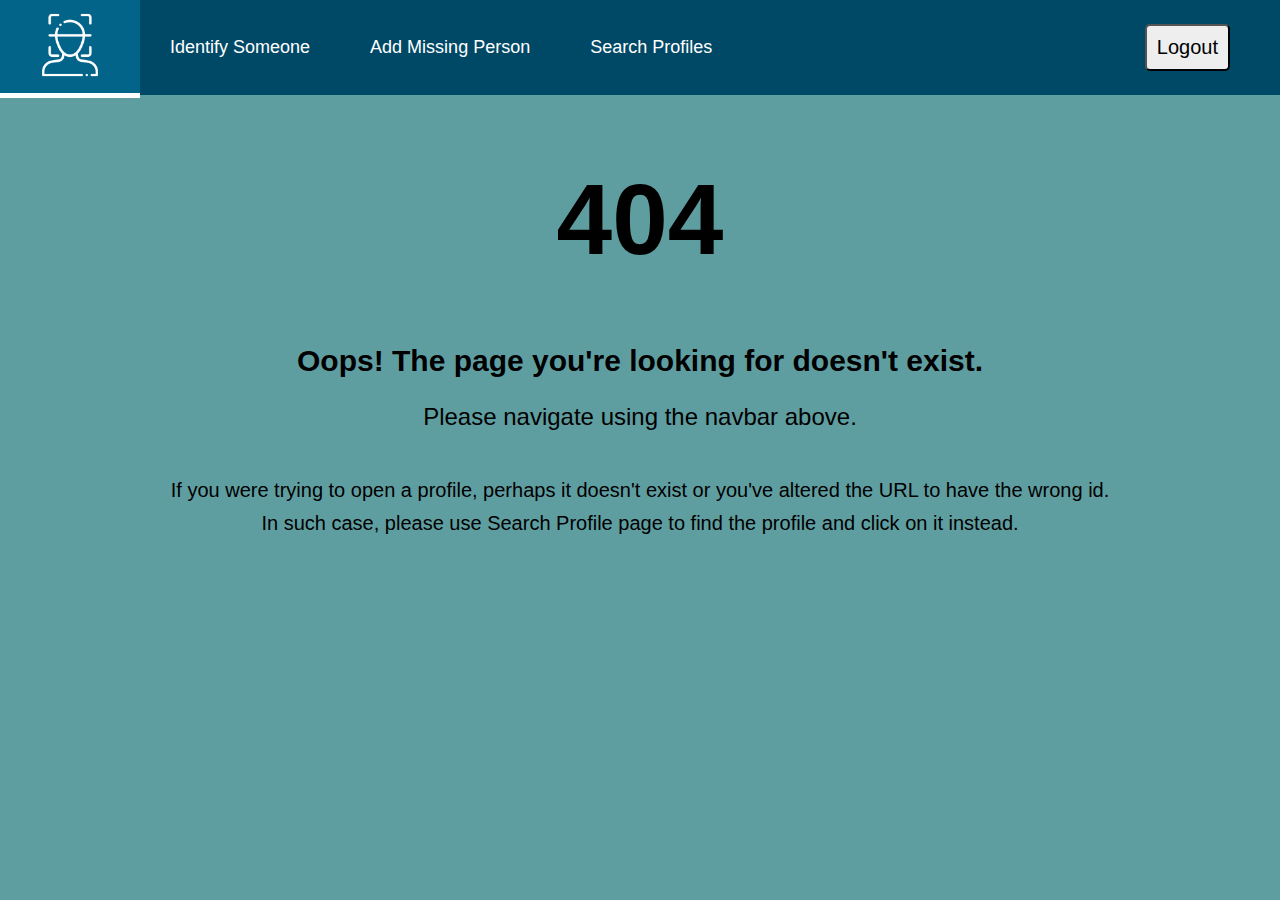
<file: 404Error.html>
<!DOCTYPE html>
<html lang="en">
<head>
    <meta charset="UTF-8">
    <meta name="viewport" content="width=device-width, initial-scale=1.0">
    <title>Find Missing Faces</title>
    <link rel="icon" href="./images/website-logo.png">
    <link rel="stylesheet" href="./css/404Error.css?v=1.0">
    <script src="js/404Error.js"></script>
</head>
<body>
    <nav class="navbar">
        <a href="index.html">
            <img src="./images/website-logo.png" id="logo">
        </a>
        <a href="identifyPerson.html">Identify Someone</a>
        <a href="reportMissingPerson.html">Add Missing Person</a>
        <a href="profileSearch.html">Search Profiles</a>
        <button id="logout" onclick="logOut()">Logout</button>
    </nav>
    <div class="errorContent">
        <h1>404</h1>
        <h2>Oops! The page you're looking for doesn't exist.</h2>
        <p>Please navigate using the navbar above.</p>
        <br>
        <div class="potentialIssue">
            <p>If you were trying to open a profile, perhaps it doesn't exist or you've altered the URL to have the wrong id.</p>
            <p>In such case, please use Search Profile page to find the profile and click on it instead.</p>
        </div>
    </div>
</body>
</html>
</file>
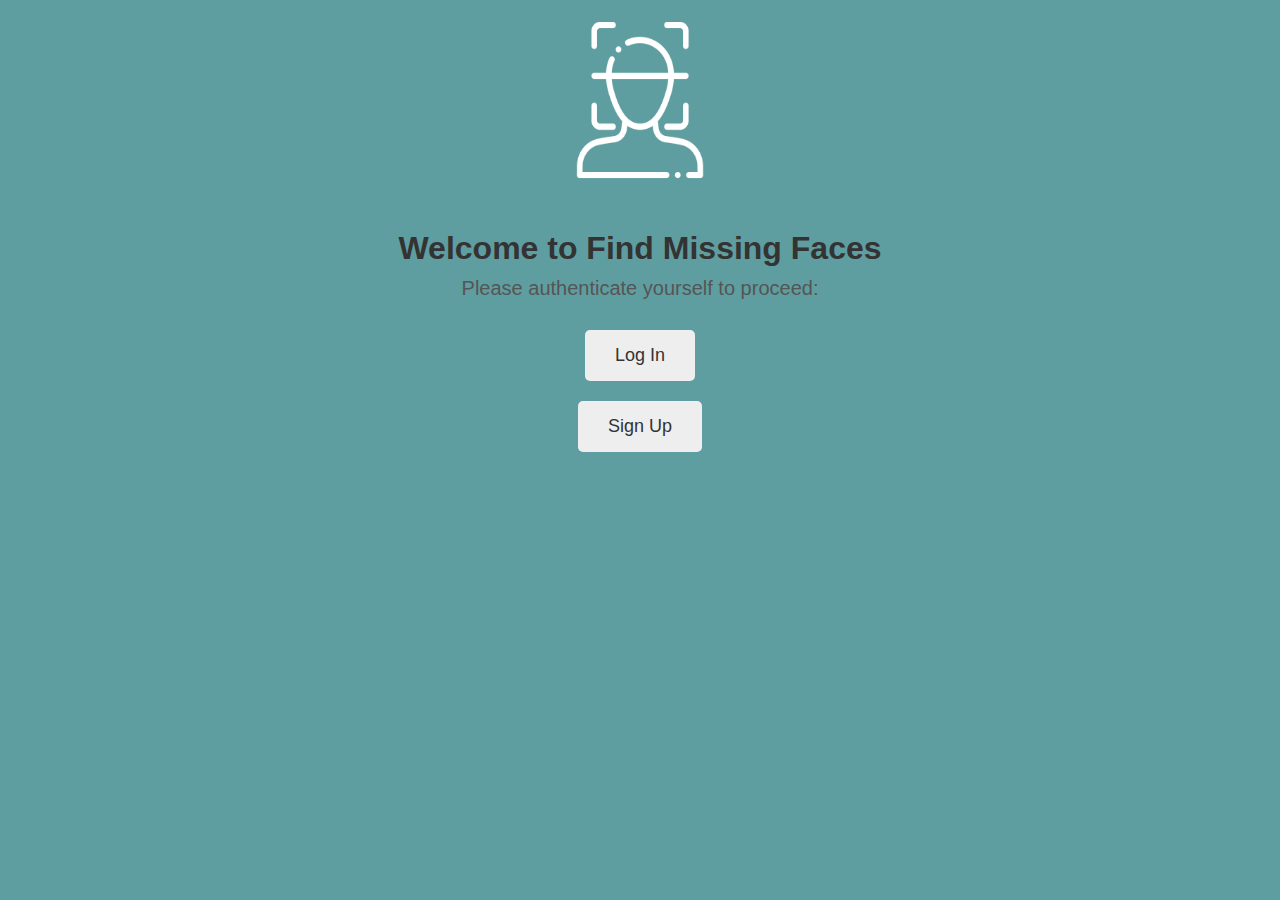
<file: authenticationPage.html>
<!DOCTYPE html>
<html lang="en">
<head>
    <meta charset="UTF-8">
    <meta name="viewport" content="width=device-width, initial-scale=1.0">
    <title>Find Missing Faces</title>
    <link rel="icon" href="./images/website-logo.png">
    <link rel = "stylesheet" href = "./css/authenticationPage.css">
</head>
<body>
    <div class="container">
        <img src="images/website-logo.png" id="logo">
        <h1>Welcome to Find Missing Faces</h1>
        <p>Please authenticate yourself to proceed:</p>
        <a href="login.html"><button id="login" class="button">Log In</button></a>
        <a href = "register.html"><button id="signup" class="button">Sign Up</button></a>
    </div>
</body>
</html>
</file>
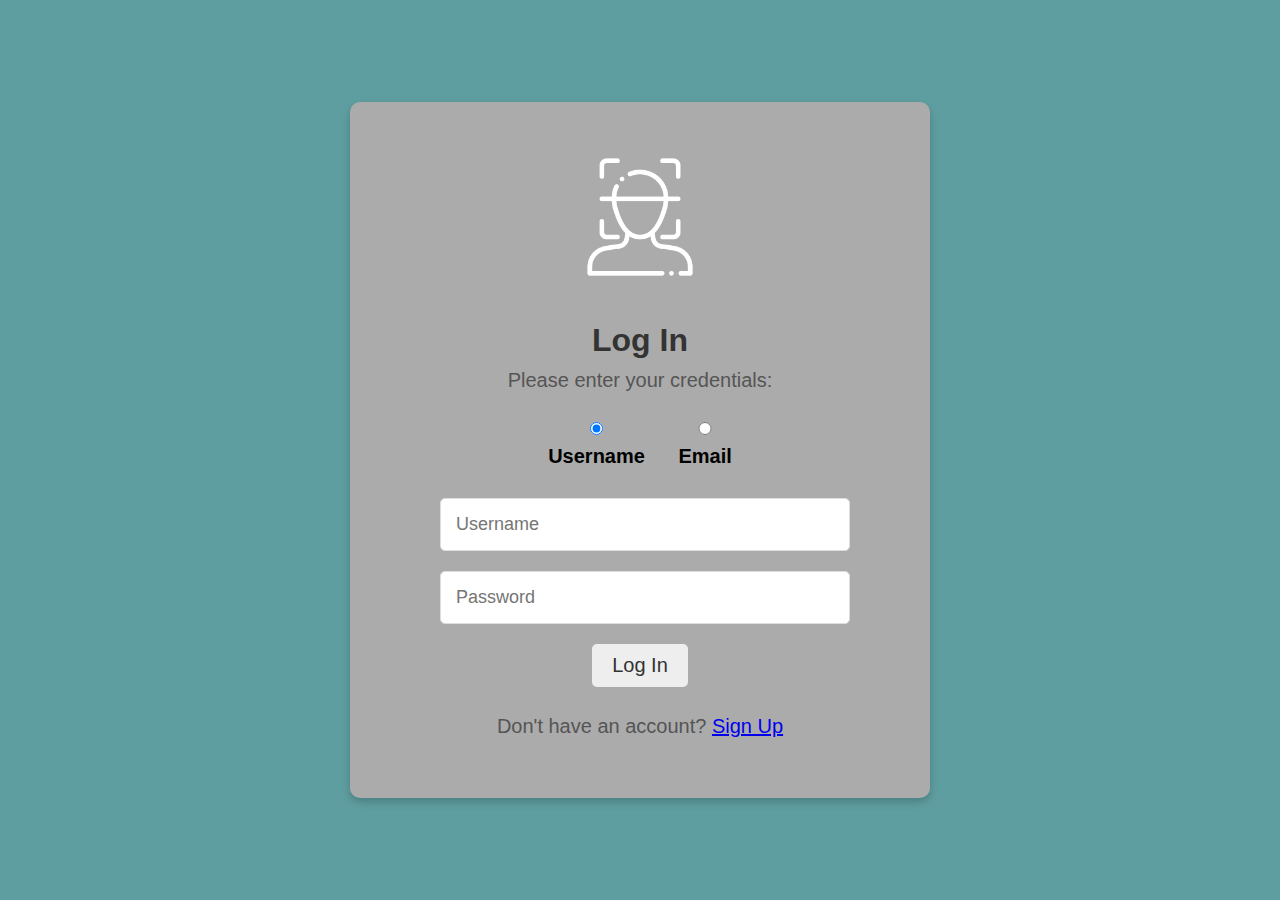
<file: login.html>
<!DOCTYPE html>
<html lang="en">
<head>
    <meta charset="UTF-8">
    <meta name="viewport" content="width=device-width, initial-scale=1.0">
    <title>Log In</title>
    <link rel="icon" href="./images/website-logo.png">
    <link rel="stylesheet" href="./css/login.css">
    <script src="./js/login.js?v=2.0"></script>
</head>
<body>
    <div class="container">
        <img src="./images/website-logo.png" id="logo">
        <h1>Log In</h1>
        <p>Please enter your credentials:</p>
        <form id="loginForm">
            <div>
                <div class="radio-group">
                    <label>
                        <input type="radio" name="loginMethod" value="username" checked> Username
                    </label>
                    <label>
                        <input type="radio" name="loginMethod" value="email"> Email
                    </label>
                </div>
            </div>
            <input type="text" id="identifier" placeholder="Username" required>
            <input type="password" id="password" placeholder="Password" required>
            <button type="button" id="login" class="button">Log In</button>
        </form>
        <br>
        <p>Don't have an account? <a href="register.html">Sign Up</a></p>
    </div>
</body>
</html>
</file>
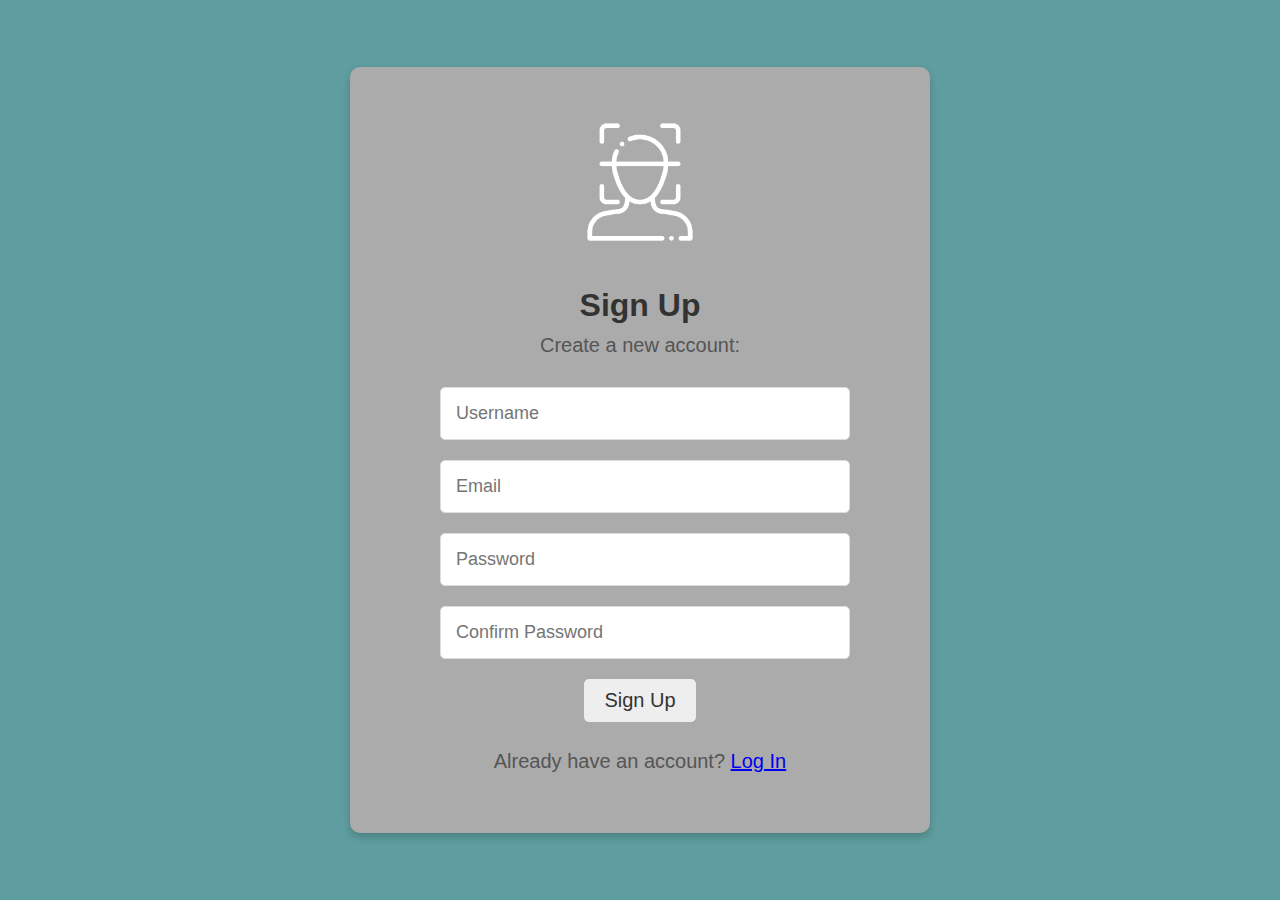
<file: register.html>
<!DOCTYPE html>
<html lang="en">
<head>
    <meta charset="UTF-8">
    <meta name="viewport" content="width=device-width, initial-scale=1.0">
    <title>Sign Up</title>
    <link rel="icon" href="./images/website-logo.png">
    <link rel="stylesheet" href="./css/register.css">
    <script src="./js/register.js"></script>
</head>
<body>
    <div class="container">
        <img src="./images/website-logo.png" id="logo">
        <h1>Sign Up</h1>
        <p>Create a new account:</p>
        <form id="signupForm">
            <input type="text" id="username" placeholder="Username" required>
            <input type="email" id="email" placeholder="Email" required>
            <input type="password" id="password" placeholder="Password" required>
            <input type="password" id="confirmPassword" placeholder="Confirm Password" required>
            <button type="button" id="signup" class="button">Sign Up</button>
        </form>
        <br>
        <p>Already have an account? <a href="login.html">Log In</a></p>
    </div>
    <br>
</body>
</html>
</file>
<file: css/404Error.css>
body {
    font-family: Arial, sans-serif;
    margin: 0;
    padding: 0;
    background-color: cadetblue;
}

.navbar {
    display: flex;
    align-items: center;
    background-color: rgb(0, 73, 102);
}

.navbar a {
    color: white;
    font-size: large;
    text-decoration: none;
    padding: 5px 30px; 
    position: relative;
}

/* Underline under tab name when user hovers over it */
.navbar a::after {
    content: '';
    display: block;
    position: absolute;
    bottom: -3px; 
    left: 0;
    width: 100%;
    height: 5px;
    background-color: transparent;
    transition: background-color 0.3s ease;
}

/* Darken the colour of the tab section in the navbar when hovered over*/
.navbar a:hover {
    background-color: rgb(3, 100, 138);
}

.navbar a:hover::after {
    background-color: white; /* Color of underline on hover */
}

#logo {
    height: 80px;
}

#logout {
    margin-left: auto;
    margin-right: 50px;
    padding: 10px;
    border-radius: 5px;
    font-size: 20px;
    cursor: pointer;
    background-color: #eee;
}

.errorContent {
    text-align: center;
}

.errorContent h1 {
    font-size: 100px;
}

.errorContent h2 {
    font-size: 30px;
}

.errorContent p {
    font-size: 24px;
    margin: 20px 0px;
}

.potentialIssue p {
    font-size: 20px;
    margin: 10px 0px;
}
</file>
<file: css/authenticationPage.css>
body {
    font-family: Arial, sans-serif;
    margin: 0;
    padding: 0;
    background-color: cadetblue;
    display: flex;
    justify-content: center;
    align-items: center;
    text-align: center;
}

.container {
    display: flex;
    flex-direction: column;
    justify-content: center;
    align-items: center;
}

#logo {
    width: 180px; 
    height: 200px;
    margin-bottom: 20px;
}

h1 {
    margin-top: 10px;
    margin-bottom: 10px;
    color: #333;
}

p {
    font-size: 20px;
    margin-top: 0;
    margin-bottom: 20px;
    color: #555;
}

.button {
    padding: 15px 30px;
    margin: 10px;
    border-radius: 5px;
    font-size: 18px;
    cursor: pointer;
    background-color: #eee;
    border: none;
    color: #333;
}

.button:hover {
    background-color: #ddd;
    transform: scale(1.05);
}
</file>
<file: css/login.css>
body {
    font-family: Arial, sans-serif;
    margin: 0;
    padding: 0;
    background-color: cadetblue;
    display: flex;
    justify-content: center;
    align-items: center;
    height: 100vh;
    text-align: center;
}

.container {
    display: flex;
    flex-direction: column;
    justify-content: center;
    align-items: center;
    background-color: rgb(171, 171, 171);
    padding: 40px;
    border-radius: 10px;
    box-shadow: 0 4px 8px rgba(0, 0, 0, 0.2);
    width: 80%;
    max-width: 500px;
}

#logo {
    width: 150px; 
    margin-bottom: 20px;
}

h1 {
    margin-top: 10px;
    margin-bottom: 10px;
    color: #333;
}

p {
    font-size: 20px;
    margin-top: 0;
    margin-bottom: 20px;
    color: #555;
}

form {
    width: 100%;
    max-width: 400px;
    margin: 0 auto;
}

input {
    width: calc(100% - 22px); 
    padding: 15px; 
    margin: 10px 0;
    border-radius: 5px;
    border: 1px solid #ddd;
    font-size: 18px; 
}

.button {
    padding: 10px 20px; 
    margin: 10px;
    border-radius: 5px;
    font-size: 20px; 
    cursor: pointer;
    background-color: #eee;
    border: none;
    color: #333;
}

label {
    font-size: 20px;
    font-weight: bold;
}

.radio-group {
    display: flex;
    justify-content: center; 
    align-items: center;     
    gap: 15px;               
    margin-bottom: 20px;     
}
</file>
<file: css/register.css>
body {
    font-family: Arial, sans-serif;
    margin: 0;
    padding: 0;
    background-color: cadetblue;
    display: flex;
    justify-content: center;
    align-items: center;
    height: 100vh;
    text-align: center;
}

.container {
    display: flex;
    flex-direction: column;
    justify-content: center;
    align-items: center;
    background-color: rgb(171, 171, 171);
    padding: 40px;
    border-radius: 10px;
    box-shadow: 0 4px 8px rgba(0, 0, 0, 0.2);
    width: 80%;
    max-width: 500px;
}

#logo {
    width: 150px; 
    margin-bottom: 20px;
}

h1 {
    margin-top: 10px;
    margin-bottom: 10px;
    color: #333;
}

p {
    font-size: 20px;
    margin-top: 0;
    margin-bottom: 20px;
    color: #555;
}

form {
    width: 100%;
    max-width: 400px;
    margin: 0 auto;
}

input {
    width: calc(100% - 22px); 
    padding: 15px; 
    margin: 10px 0;
    border-radius: 5px;
    border: 1px solid #ddd;
    font-size: 18px; 
}

.button {
    padding: 10px 20px; 
    margin: 10px;
    border-radius: 5px;
    font-size: 20px; 
    cursor: pointer;
    background-color: #eee;
    border: none;
    color: #333;
}
</file>
